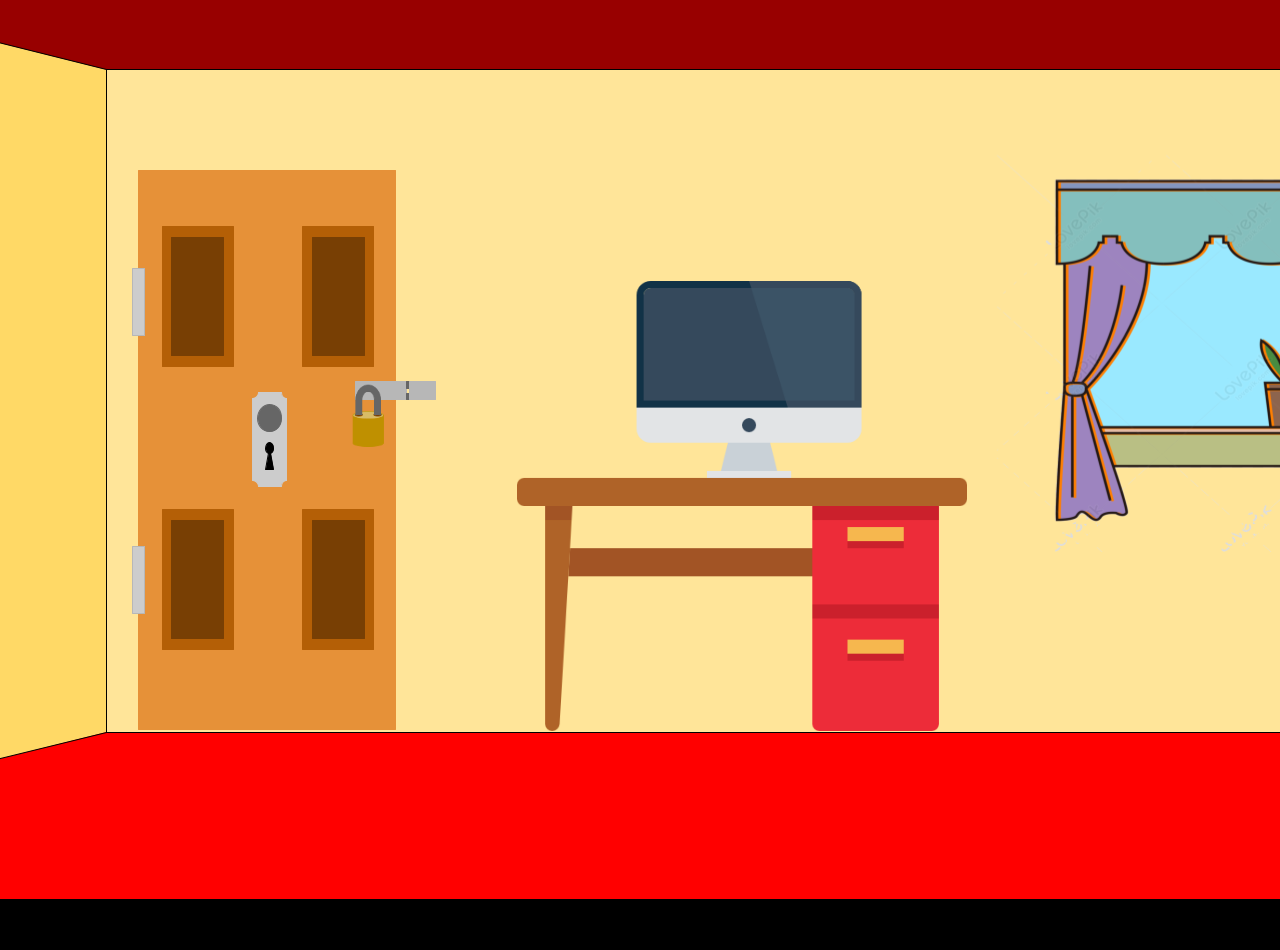
<file: index.html>
<!DOCTYPE html>
<html lang="en">
<head>
    <meta charset="UTF-8">
    <meta name="viewport" content="width=device-width, initial-scale=1.0">
    <link rel="stylesheet" href="style.css">
    <script src="script.js"></script>

</head>
<body>
    <div id="room">
        <img id="table" src="computer.png" onclick="tryTable()">
        <img id="door" src="door.png" onclick="tryDoor()">
        <img id="lock" src="lock.png" onclick="tryLock()">
        <img id="knob" src="knob.png" onclick="tryKnob()">
        <img id="key" src="key.png" onclick="keyPickUp()">
    </div>
    <button id = "escape" onclick= "window.location.href='displaymsg.html'">ESCAPE!!!</button>
</body>
</html>
</file>
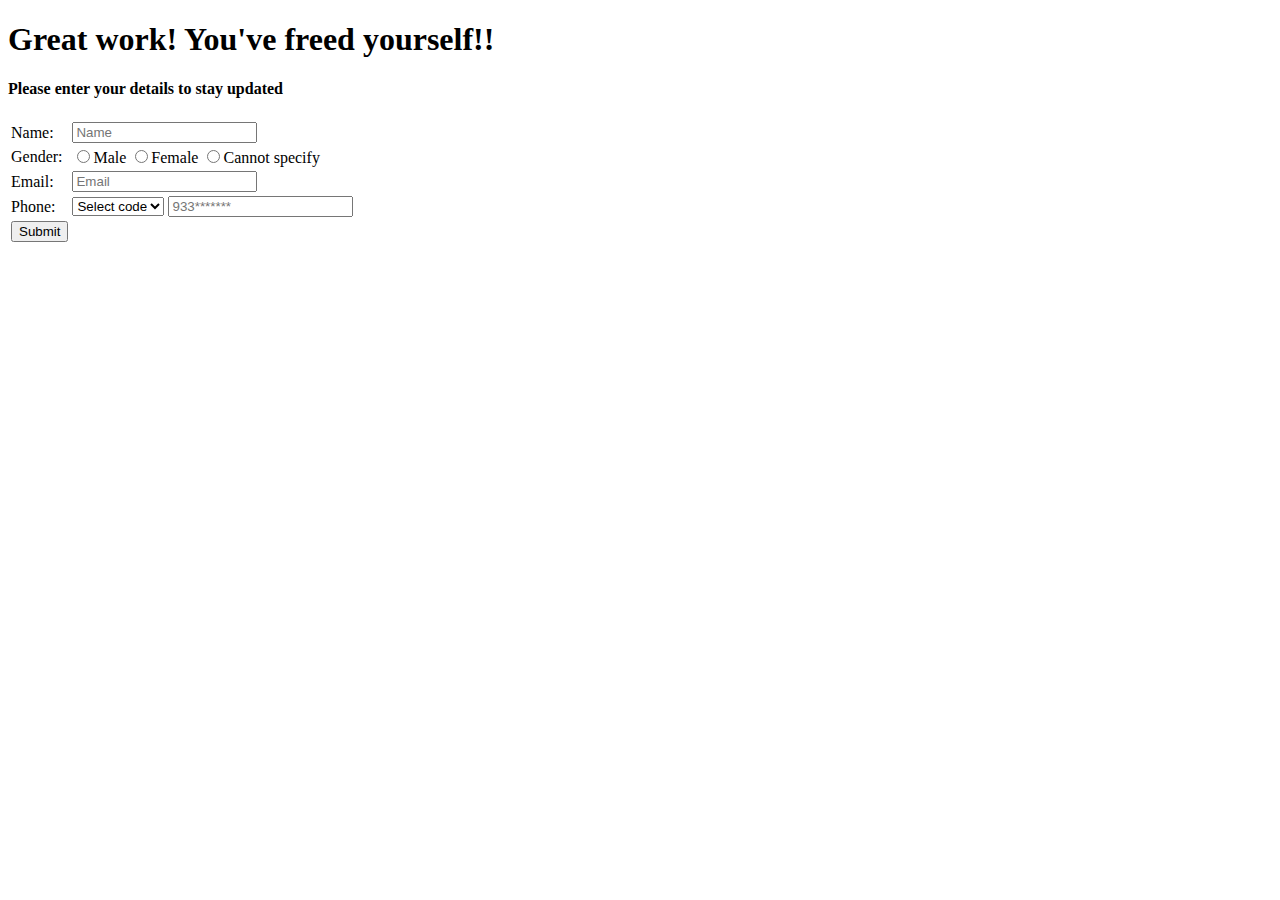
<file: displaymsg.html>
<!DOCTYPE html>
<html lang="en">
<head>
    <meta charset="UTF-8">
    <meta name="viewport" content="width=device-width, initial-scale=1.0">
    <title>Congrats on breaking out</title>
</head>
<body>
    <h1>Great work! You've freed yourself!!</h1>
    <h4>Please enter your details to stay updated</h4>
    <form action="connect.php" method="post">
        <table>
            <tr>
                <td>Name:</td>
                <td><input type="text" placeholder="Name" name="username"></td>
            </tr>
            <tr>
                <td>Gender:</td>
                <td>
                    <input type="radio" name="gender" value="m">Male
                    <input type="radio" name="gender" value="f">Female
                    <input type="radio" name="gender" value="nd">Cannot specify
                </td>
            </tr>
            <tr>
                <td>Email:</td>
                <td><input type="mail" placeholder="Email" name="email"></td>
            </tr>
            <tr>
                <td>Phone:</td>
                <td>
                    <select name="code">
                        <option selected hidden value="">Select code</option>
                        <option value="+91">+91</option>
                        <option value="+61">+61</option>
                        <option value="+32">+32</option>
                        <option value="+44">+44</option>
                        <option value="+1">+1</option>
                    </select>
                    <input type="Phone" placeholder="933*******" name="Phone">
                </td>
            </tr>
            <tr>
                <td><input type="submit" value="Submit" name=""></td>
            </tr>
        </table>    
    </form>
</body>
</html>
</file>
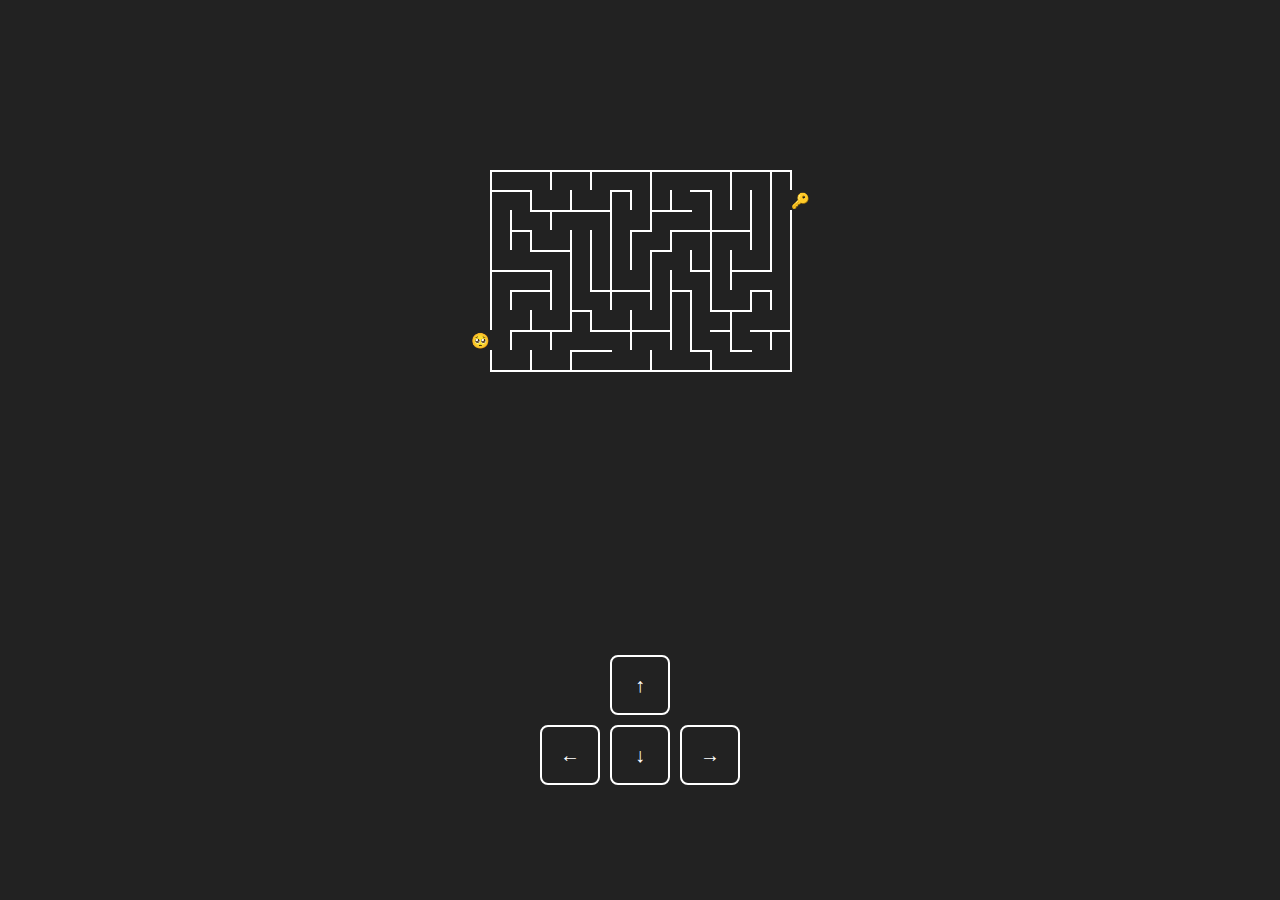
<file: puzzle.html>
<html lang="en">
<head>
    <meta charset="UTF-8">
    <meta http-equiv="X-UA-Compatible" content="IE=edge">
    <meta name="viewport" content="width=device-width, initial-scale=1.0">
    <title>Game</title>
    <link rel="stylesheet" href="puzzle.css">
</head>
<body>
    <div id="container">
        <div class="mbox">
        <div id="maze">
            <div id="thingie">
                <div class="emo" id="emo">🥺</div>
            </div>
            <div id="home">
                <div class="emo">🔑</div>
            </div>
            <div class="barrier" id="top"></div>
            <div class="barrier" id="bottom"></div>
        </div>
            </div>
        <div class="controls">
            <div class="buttons">
                <button class="btn" id="bu"><div class="chevron">↑</div></button>
                <button class="btn" id="bd"><div class="chevron">↓</div></button>
                <button class="btn" id="bl"><div class="chevron">←</div></button>
                <button class="btn" id="br"><div class="chevron">→</div></button>
            </div>
        </div>
    </div>

    <script src="puzzle.js"></script>
</body>
</html>
</file>
<file: style.css>
body{
    margin: 0;/*to have no borders*/
    padding: 0;/*to have no borders*/
    background: black;
    width: 100%;/*to make it occupy the whole page*/
    height: 100%/*to make it occupy the whole page*/
}

#room{ /*since we're using a tag we need to use #*/
    position: absolute;
    margin: 0;
    padding: 0;
    width: 1440px;/*16:10 aspect ratio*/
    height: 900px;/*16:10 aspect ratio*/
    background-image: url("room.png")
}

#room >*{ /*since all the elements are a subset of room div*/
    margin: 0;
    padding: 0;
    position: absolute;/*needs to be in the same place when mini and max*/
}
#door{
    position: absolute;
    top: 157px;
    left: 118px;
}

#table{
    position: absolute;
    top: 281px;/*aligning the elements*/
    left: 517px;/*aligning the elements*/
    max-width: 50%;
    max-height: 50%; 
}
#lock{
    position: absolute;
    top: 359px;
    left: 318px;
    width: 90px;
}
#knob{
    position: absolute;
    top: 376px;
    left: 230px;
}
#key{
    position: absolute;
    top: 780px;
    left: 1306px;
    transform: rotate(80deg);
    visibility: hidden;
}
#escape{
    position: absolute;
    top: 905px;
    left: 0px;
    width: 200px;
    height: 45px;
    visibility: hidden;
}
p{
    color: black;
}
h1{
    font-weight: bold;
}
</file>
<file: puzzle.css>
body {
	touch-action: pan-y;
}
#container {
	position: absolute;
	top: 0;
	left: 0;
	right: 0;
	bottom: 0;
	background: #222;
	display: grid;
	grid-template-rows: 60% 40%;
}

#maze {
	position: absolute;
	width: 340px;
	height: 240px;
	/*background: #39a;
	
	align-self: center;
	justify-self: center;
	place-self: center center;*/
	top: 30vh;
	left: 50%;
	transform: translate(-50%, -50%);
}

.mbox,
.controls {
	height: 100%;
	background: #222;
	display: grid;
}

.buttons {
	width: 210px;
	height: 140px;
	background: #222;
	align-self: center;
	justify-self: center;
	display: grid;
	grid-template-rows: 70px 70px;
	grid-template-columns: 70px 70px 70px;
}

.btn {
	width: 60px;
	height: 60px;
	border: 2px #fff solid;
	border-bottom: 2px #fff solid;
	align-self: center;
	justify-self: center;
	cursor: pointer;
	border-radius: 8px;
	display: grid;
	/*box-shadow: 4px 4px 10px rgba(255, 255, 255, 0.2);*/
}
.chevron {
	height: 20px;
	width: 20px;
	align-self: center;
	justify-self: center;
	color: #222;
	font-size: 20px;
	line-height: 20px;
	text-align: center;
	color: #fff;
}

#bu {
	grid-column-start: 2;
}
#bd {
	grid-column-start: 2;
	grid-row-start: 2;
}
#bl {
	grid-column-start: 1;
	grid-row-start: 2;
}
#br {
	grid-column-start: 3;
	grid-row-start: 2;
}

#thingie,
#home {
	position: absolute;
	top: 100px;
	left: 100px;
	width: 20px;
	height: 20px;
	border-radius: 20px;
	/*background: #39a;
	transition: all .1s;*/
}

.emo {
	position: absolute;
	top: 4px;
	left: 1px;
	width: 13px;
	height: 13px;
	border-radius: 20px;
	font-size: 15px;
	line-height: 15px;
	text-align: left;
}

.barrier {
	position: absolute;
	background: #fff;
}

#top {
	top: 20px;
	left: 20px;
	width: 300px;
	height: 2px;
}

#bottom {
	top: 220px;
	left: 20px;
	width: 302px;
	height: 2px;
}

/*style reset*/
button {
	display: inline-block;
	border: none;
	padding: none;
	margin: 0;
	outline: none;
	-webkit-appearance: none;
	-moz-appearance: none;
	background: none;
	-webkit-tap-highlight-color: transparent;
}

button:hover,
button:focus {
	-webkit-appearance: none;
}

button:focus {
	outline: none;
}

button:active {
	transform: scale(1);
	-webkit-appearance: none;
}
</file>
